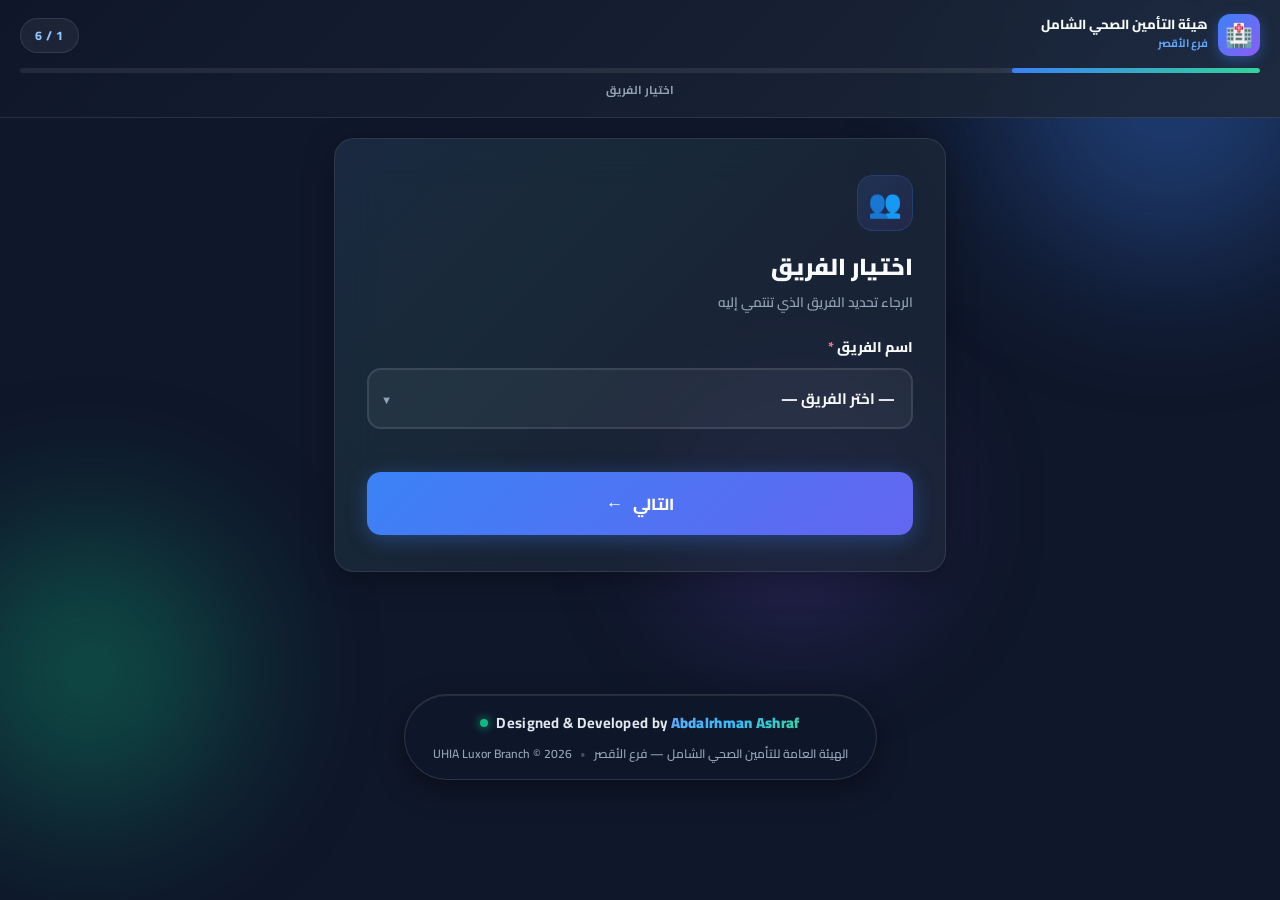
<file: index.html>
<!DOCTYPE html>
<html lang="ar" dir="rtl">
<head>
  <meta charset="UTF-8">
  <meta name="viewport" content="width=device-width, initial-scale=1.0, maximum-scale=5.0, user-scalable=yes">
  <meta name="theme-color" content="#0F172A">
  <meta name="apple-mobile-web-app-capable" content="yes">
  <meta name="apple-mobile-web-app-status-bar-style" content="black-translucent">
  <title>استبيان رضا المنتفعين — UHIA الأقصر</title>
  <meta name="description" content="نظام تقييم رضا المنتفعين — الهيئة العامة للتأمين الصحي الشامل، فرع الأقصر">
  <link rel="preconnect" href="https://fonts.googleapis.com">
  <link rel="preconnect" href="https://fonts.gstatic.com" crossorigin>
  <link href="https://fonts.googleapis.com/css2?family=Cairo:wght@400;600;700;800;900&display=swap" rel="stylesheet">
  <link rel="stylesheet" href="styles.css?v=50">
</head>
<body>

<!-- ══ Animated BG Blobs ══ -->
<div class="bg-blobs" aria-hidden="true">
  <div class="blob blob-1"></div>
  <div class="blob blob-2"></div>
  <div class="blob blob-3"></div>
</div>

<!-- ══ HEADER ══ -->
<header class="app-header" id="appHeader">
  <div class="header-top">
    <div class="header-brand">
      <div class="logo-badge">🏥</div>
      <div class="brand-text">
        <span class="brand-name">هيئة التأمين الصحي الشامل</span>
        <span class="brand-branch">فرع الأقصر</span>
      </div>
    </div>
    <div class="step-badge" id="stepBadge">1 / 6</div>
  </div>
  <div class="progress-track">
    <div class="progress-fill" id="progressBar"></div>
    <div class="progress-glow" id="progressGlow"></div>
  </div>
  <p class="step-desc" id="stepLabel">اختيار الفريق</p>
</header>

<!-- ══ MAIN ══ -->
<main class="container">

  <!-- ═══ STEP 1: الفريق ═══ -->
  <div class="card step active" id="step1">
    <div class="card-icon">👥</div>
    <h2>اختيار الفريق</h2>
    <p class="card-desc">الرجاء تحديد الفريق الذي تنتمي إليه</p>
    <div class="form-group">
      <label for="teamSelect">اسم الفريق <span class="req">*</span></label>
      <div class="select-wrap">
        <select id="teamSelect">
          <option value="">— اختر الفريق —</option>
        </select>
        <span class="select-arrow">▼</span>
      </div>
      <span class="field-err" id="err-team"></span>
    </div>
    <button class="btn-next" onclick="goStep2()">
      <span>التالي</span>
      <span class="btn-arrow">←</span>
    </button>
  </div>

  <!-- ═══ STEP 2: رقم الموظف ═══ -->
  <div class="card step" id="step2">
    <div class="card-icon">👤</div>
    <h2>رقم الموظف</h2>
    <p class="card-desc">اختر رقمك التعريفي داخل الفريق</p>
    <div class="form-group">
      <label for="employeeSelect">رقم الموظف <span class="req">*</span></label>
      <div class="select-wrap">
        <select id="employeeSelect">
          <option value="">— اختر رقمك —</option>
          <option value="1">موظف رقم 1</option>
          <option value="2">موظف رقم 2</option>
          <option value="3">موظف رقم 3</option>
        </select>
        <span class="select-arrow">▼</span>
      </div>
      <span class="field-err" id="err-employee"></span>
    </div>
    <button class="btn-next" onclick="goStep3()">
      <span>التالي</span>
      <span class="btn-arrow">←</span>
    </button>
    <button class="btn-back" onclick="goStep(1)">← رجوع</button>
  </div>

  <!-- ═══ STEP 3: القطاع ═══ -->
  <div class="card step" id="step3">
    <div class="card-icon">🏢</div>
    <h2>القطاع الصحي</h2>
    <p class="card-desc">حدد القطاع الذي يتلقى فيه المنتفع الخدمة</p>
    <div class="grid-2" id="sectorGrid"></div>
    <button class="btn-back" onclick="goStep(2)">← رجوع</button>
  </div>

  <!-- ═══ STEP 4: نوع المنشأة ═══ -->
  <div class="card step" id="step4">
    <div class="card-icon">🏥</div>
    <h2>نوع المنشأة</h2>
    <p class="card-desc">حدد نوع المنشأة أو القسم</p>
    <div class="grid-2" id="categoryGrid"></div>
    <button class="btn-back" onclick="goStep(3)">← رجوع</button>
  </div>

  <!-- ═══ STEP 5: المنشأة ═══ -->
  <div class="card step" id="step5">
    <div class="card-icon">📍</div>
    <h2>اسم المنشأة</h2>
    <p class="card-desc">اختر المنشأة الصحية التي يُقيّمها المنتفع</p>
    <div class="form-group">
      <label for="providerSelect">المنشأة <span class="req">*</span></label>
      <div class="select-wrap">
        <select id="providerSelect" onchange="providerChanged()">
          <option value="">— اختر المنشأة —</option>
        </select>
        <span class="select-arrow">▼</span>
      </div>
    </div>
    <div id="actionBtns" style="display:none">
      <button class="btn-next btn-start-survey" onclick="goSurvey()">
        <span>📝 بدء الاستبيان</span>
        <span class="btn-arrow">←</span>
      </button>
    </div>
    <button class="btn-back" onclick="goStep(4)">← رجوع</button>
  </div>

  <!-- ═══ STEP 6: الاستبيان ═══ -->
  <div class="card step card-survey" id="step6survey">
    <div class="card-icon">📊</div>
    <h2>استبيان رضا المنتفع</h2>
    <p class="card-desc">أجب بصدق لمساعدتنا على تحسين الخدمة</p>
    
    <!-- لوحة إحصائيات المستشفى المستهدفة -->
    <div id="statsBoard" class="stats-board" style="display:none;">
      <div class="stat-card" id="cardStatTotal">
        <span class="stat-icon">👥</span>
        <div class="stat-info">
          <span class="stat-label">متوسط التردد</span>
          <strong class="stat-val" id="statTotal">--</strong>
        </div>
      </div>
      <div class="stat-card" id="cardStatSample">
        <span class="stat-icon">🎯</span>
        <div class="stat-info">
          <span class="stat-label">المستهدف (10%)</span>
          <strong class="stat-val" id="statSample">--</strong>
        </div>
      </div>
      <div class="stat-card">
        <span class="stat-icon">📈</span>
        <div class="stat-info">
          <span class="stat-label">ما تم إنجازه</span>
          <strong class="stat-val stat-done" id="statDone">
            <span class="spinner-small"></span>
          </strong>
        </div>
      </div>
    </div>

    <div id="surveyQuestions"></div>

    <!-- ═══ أهم الملاحظات والاقتراحات ═══ -->
    <div class="notes-highlight-box" id="notesHighlightSection" style="display:none;">
      <div class="notes-highlight-header">
        <span>💡</span>
        <div>
          <strong>أبرز ما قاله المنتفعون من قبل</strong>
          <p>المشكلات الأكثر تكراراً التي رصدها فريق الميدان</p>
        </div>
      </div>
      <div class="notes-tags-grid" id="notesTagsGrid">
        <span class="note-tag red">🔴 الازدحام وطول الانتظار</span>
        <span class="note-tag orange">🟠 نقص الأدوية وعدم صرفها</span>
        <span class="note-tag orange">🟠 سوء معاملة طاقم الأمن</span>
        <span class="note-tag yellow">🟡 صعوبة الحجز عبر الخط الساخن</span>
        <span class="note-tag yellow">🟡 سوء الخدمة الطبية والإهمال</span>
      </div>
    </div>

    <button class="btn-next btn-submit" id="surveyBtn" onclick="submitSurvey()">
      <span>إرسال التقييم</span>
      <span class="btn-arrow">✅</span>
    </button>
    <button class="btn-back" onclick="goStep(5)">← رجوع</button>
  </div>

  <!-- ═══ SUCCESS ═══ -->
  <div class="card step" id="stepOk">
    <div class="success-content">
      <div class="success-checkmark">
        <div class="check-circle">
          <div class="check-icon">✓</div>
        </div>
      </div>
      <h2 id="successTitle" class="success-title">تم الإرسال بنجاح!</h2>
      <p id="successMsg" class="success-msg">
        شكراً على مساهمتك في تحسين جودة<br>الخدمات الصحية بمحافظة الأقصر
      </p>

      <!-- ═══ ملخص أهم الملاحظات في صفحة النجاح ═══ -->
      <div class="success-notes-summary">
        <h3>📊 أبرز ما رصده الاستبيان اليوم</h3>
        <div class="summary-items">
          <div class="summary-item red">
            <span class="summary-icon">⏱️</span>
            <div>
              <strong>الازدحام وطول الانتظار</strong>
              <small>الأكثر تكراراً في ملاحظات المنتفعين</small>
            </div>
          </div>
          <div class="summary-item orange">
            <span class="summary-icon">💊</span>
            <div>
              <strong>نقص الأدوية</strong>
              <small>شكوى متكررة خاصةً بمستشفى طيبة</small>
            </div>
          </div>
          <div class="summary-item orange">
            <span class="summary-icon">🛡️</span>
            <div>
              <strong>سوء معاملة طاقم الأمن</strong>
              <small>رُصدت في أكثر من منشأة</small>
            </div>
          </div>
          <div class="summary-item yellow">
            <span class="summary-icon">📞</span>
            <div>
              <strong>بطء الخط الساخن للحجز</strong>
              <small>انتظار قد يصل لشهر أو أكثر</small>
            </div>
          </div>
        </div>
      </div>

      <div class="confetti" aria-hidden="true">
        <span>🎉</span><span>✨</span><span>🌟</span><span>💫</span><span>🎊</span>
      </div>
      <button class="btn-next" onclick="resetApp()">🔄 تقييم منتفع جديد</button>
    </div>
  </div>

</main>

<!-- ══ LOADING ══ -->
<div id="loadingOverlay" class="loading-overlay" style="display:none">
  <div class="loading-box">
    <div class="loader">
      <div class="loader-ring"></div>
      <div class="loader-ring"></div>
      <div class="loader-ring"></div>
    </div>
    <p>جارٍ إرسال التقييم...</p>
  </div>
</div>

<!-- ══ FOOTER ══ -->
<footer class="custom-app-footer">
  <div class="footer-glass-box">
    <div class="footer-dev-badge">
      <span class="pulse-dot"></span>
      <span>Designed &amp; Developed by <strong>Abdalrhman Ashraf</strong></span>
    </div>
    <div class="footer-sub-text">
      <span>الهيئة العامة للتأمين الصحي الشامل — فرع الأقصر</span>
      <span class="footer-sep">•</span>
      <span>UHIA Luxor Branch &copy; 2026</span>
    </div>
  </div>
</footer>

<script src="config.js?v=60"></script>
<script src="data.js?v=60"></script>
<script src="scripts.js?v=60"></script>
</body>
</html>
</file>
<file: styles.css>
/* ================================================================
   UHIA Luxor v5.0 — Ultra-Premium Dark Glassmorphism Theme
   High performance • 60fps animations • Mobile-first responsive
   ================================================================ */
@import url('https://fonts.googleapis.com/css2?family=Cairo:wght@400;600;700;800;900&display=swap');

/* ── Reset & Variables ── */
*,*::before,*::after{box-sizing:border-box;margin:0;padding:0}
:root{
  --dark-900:#0F172A; --dark-800:#1E293B; --dark-700:#334155; --dark-600:#475569;
  --blue-500:#3B82F6; --blue-400:#60A5FA; --blue-300:#93C5FD;
  --emerald-500:#10B981; --emerald-400:#34D399;
  --rose-500:#F43F5E; --rose-400:#FB7185;
  --amber-400:#FBBF24; --amber-300:#FCD34D;
  --glass:rgba(30,41,59,0.72); --glass-light:rgba(255,255,255,0.06);
  --glass-border:rgba(255,255,255,0.1);
  --text:#F8FAFC; --text-muted:#94A3B8; --text-dim:#64748B;
  --shadow:0 8px 32px rgba(0,0,0,0.3);
  --radius:20px; --radius-sm:14px; --radius-xs:10px;
  --transition:all .28s cubic-bezier(.4,0,.2,1);
}

/* ── Body ── */
body{
  font-family:'Cairo',sans-serif;
  background:var(--dark-900);
  color:var(--text);
  min-height:100vh;min-height:100dvh;
  direction:rtl;
  overflow-x:hidden;
  -webkit-font-smoothing:antialiased;
  -webkit-tap-highlight-color:transparent;
}

/* ── Animated Background Blobs ── */
.bg-blobs{position:fixed;inset:0;z-index:0;pointer-events:none;overflow:hidden}
.blob{position:absolute;border-radius:50%;filter:blur(80px);opacity:.35;will-change:transform}
.blob-1{width:340px;height:340px;background:var(--blue-500);top:-80px;right:-60px;animation:float1 18s ease-in-out infinite}
.blob-2{width:280px;height:280px;background:var(--emerald-500);bottom:10%;left:-50px;animation:float2 22s ease-in-out infinite}
.blob-3{width:200px;height:200px;background:#8B5CF6;top:45%;right:30%;animation:float3 20s ease-in-out infinite}
@keyframes float1{0%,100%{transform:translate(0,0) scale(1)}33%{transform:translate(40px,60px) scale(1.1)}66%{transform:translate(-30px,30px) scale(.95)}}
@keyframes float2{0%,100%{transform:translate(0,0) scale(1)}50%{transform:translate(50px,-40px) scale(1.12)}}
@keyframes float3{0%,100%{transform:translate(0,0)}33%{transform:translate(-40px,50px)}66%{transform:translate(30px,-30px)}}

/* ── Header ── */
.app-header{
  position:sticky;top:0;z-index:200;
  background:linear-gradient(135deg,rgba(15,23,42,.92),rgba(30,41,59,.88));
  backdrop-filter:blur(20px);-webkit-backdrop-filter:blur(20px);
  border-bottom:1px solid var(--glass-border);
  padding:14px 20px 8px;
}
.header-top{display:flex;align-items:center;justify-content:space-between;margin-bottom:12px}
.header-brand{display:flex;align-items:center;gap:10px}
.logo-badge{
  width:42px;height:42px;
  display:flex;align-items:center;justify-content:center;
  font-size:1.4rem;
  background:linear-gradient(135deg,var(--blue-500),#8B5CF6);
  border-radius:12px;
  box-shadow:0 4px 14px rgba(59,130,246,.4);
}
.brand-text{display:flex;flex-direction:column;gap:1px}
.brand-name{font-size:.82rem;font-weight:800;color:var(--text);line-height:1.2}
.brand-branch{font-size:.68rem;font-weight:700;color:var(--blue-400)}

.step-badge{
  background:var(--glass-light);border:1px solid var(--glass-border);
  padding:5px 14px;border-radius:20px;
  font-size:.78rem;font-weight:800;color:var(--blue-300);
  letter-spacing:.5px;
}

.progress-track{
  height:5px;background:rgba(255,255,255,.08);border-radius:10px;
  overflow:hidden;position:relative;margin-bottom:6px;
}
.progress-fill{
  height:100%;width:20%;border-radius:10px;
  background:linear-gradient(90deg,var(--blue-500),var(--emerald-400));
  transition:width .5s cubic-bezier(.4,0,.2,1);
  position:relative;z-index:1;
}
.progress-glow{
  position:absolute;top:-2px;height:9px;width:20%;border-radius:10px;
  background:linear-gradient(90deg,var(--blue-500),var(--emerald-400));
  filter:blur(8px);opacity:.6;
  transition:width .5s cubic-bezier(.4,0,.2,1);
}
.step-desc{
  text-align:center;font-size:.72rem;font-weight:700;
  color:var(--text-muted);padding-bottom:8px;
}

/* ── Container ── */
.container{
  max-width:600px;margin:20px auto;padding:0 14px 60px;
  position:relative;z-index:1;
}

/* ── Cards ── */
.card{
  background:var(--glass);
  backdrop-filter:blur(24px);-webkit-backdrop-filter:blur(24px);
  border:1px solid var(--glass-border);
  border-radius:var(--radius);
  padding:28px 22px;
  box-shadow:var(--shadow);
  display:none;
  position:relative;overflow:hidden;
}
.card::before{
  content:'';position:absolute;inset:0;
  background:linear-gradient(135deg,rgba(59,130,246,.06),rgba(16,185,129,.04),transparent 60%);
  pointer-events:none;
}
.step.active{display:block;animation:cardIn .45s cubic-bezier(.16,1,.3,1)}
@keyframes cardIn{from{opacity:0;transform:translateY(22px) scale(.98)}to{opacity:1;transform:none}}

.card-icon{
  width:56px;height:56px;
  display:flex;align-items:center;justify-content:center;
  font-size:1.7rem;
  background:linear-gradient(135deg,rgba(59,130,246,.15),rgba(139,92,246,.1));
  border:1px solid rgba(59,130,246,.2);
  border-radius:16px;margin-bottom:14px;
}
.card h2{font-size:1.3rem;font-weight:900;margin-bottom:4px;color:var(--text)}
.card-desc{font-size:.85rem;font-weight:600;color:var(--text-muted);margin-bottom:22px;line-height:1.5}

/* ── Form Controls ── */
.form-group{margin-bottom:20px}
.form-group label{display:block;font-size:.88rem;font-weight:800;margin-bottom:8px;color:var(--text)}
.req{color:var(--rose-400)}
.field-err{display:block;font-size:.75rem;color:var(--rose-400);min-height:18px;margin-top:5px;font-weight:700}

.select-wrap{position:relative}
.select-wrap select{
  width:100%;padding:14px 16px;padding-left:40px;
  border:2px solid rgba(255,255,255,.1);border-radius:var(--radius-sm);
  font-size:.95rem;font-family:'Cairo',sans-serif;font-weight:700;
  background:rgba(255,255,255,.05);color:var(--text);
  appearance:none;-webkit-appearance:none;cursor:pointer;
  transition:var(--transition);
}
.select-wrap select:focus{outline:none;border-color:var(--blue-400);box-shadow:0 0 0 4px rgba(59,130,246,.15)}
.select-wrap select.error{border-color:var(--rose-500)}
.select-wrap select option{background:var(--dark-800);color:var(--text)}
.select-arrow{
  position:absolute;left:14px;top:50%;transform:translateY(-50%);
  font-size:.7rem;color:var(--text-muted);pointer-events:none;
}

/* ── Buttons ── */
.btn-next{
  width:100%;padding:15px 20px;margin-top:12px;
  display:flex;align-items:center;justify-content:center;gap:10px;
  background:linear-gradient(135deg,var(--blue-500),#6366F1);
  color:#fff;border:none;border-radius:var(--radius-sm);
  font-size:1rem;font-weight:800;font-family:'Cairo',sans-serif;
  cursor:pointer;position:relative;overflow:hidden;
  box-shadow:0 4px 20px rgba(59,130,246,.35);
  transition:var(--transition);
}
.btn-next::after{
  content:'';position:absolute;inset:0;
  background:linear-gradient(135deg,transparent,rgba(255,255,255,.1),transparent);
  transform:translateX(-100%);transition:transform .5s;
}
.btn-next:hover::after{transform:translateX(100%)}
.btn-next:hover{transform:translateY(-2px);box-shadow:0 8px 28px rgba(59,130,246,.45)}
.btn-next:active{transform:scale(.98)}
.btn-next:disabled{opacity:.4;cursor:not-allowed;transform:none}
.btn-arrow{font-size:1.1rem}

.btn-start-survey{background:linear-gradient(135deg,var(--emerald-500),#059669);box-shadow:0 4px 20px rgba(16,185,129,.35)}
.btn-start-survey:hover{box-shadow:0 8px 28px rgba(16,185,129,.45)}
.btn-submit{background:linear-gradient(135deg,var(--emerald-500),var(--blue-500));box-shadow:0 4px 20px rgba(16,185,129,.3)}

.btn-back{
  width:100%;padding:12px;margin-top:10px;
  background:transparent;color:var(--text-dim);
  border:1px solid rgba(255,255,255,.08);border-radius:var(--radius-sm);
  font-size:.88rem;font-weight:700;font-family:'Cairo',sans-serif;
  cursor:pointer;transition:var(--transition);
}
.btn-back:hover{background:rgba(255,255,255,.05);color:var(--text-muted);border-color:rgba(255,255,255,.15)}

/* ── Selection Cards ── */
.grid-2{display:grid;grid-template-columns:1fr 1fr;gap:12px;margin-bottom:16px}

.selection-card{
  border:2px solid rgba(255,255,255,.08);border-radius:18px;
  padding:24px 14px;text-align:center;cursor:pointer;
  background:rgba(255,255,255,.03);
  transition:var(--transition);position:relative;overflow:hidden;
}
.selection-card::after{
  content:'';position:absolute;inset:0;
  background:radial-gradient(circle at center,rgba(59,130,246,.12),transparent 70%);
  opacity:0;transition:opacity .3s;
}
.selection-card:hover::after{opacity:1}
.selection-card:hover{
  border-color:rgba(59,130,246,.3);
  transform:translateY(-3px);
  box-shadow:0 8px 24px rgba(0,0,0,.2);
}
.selection-card.selected{
  border-color:var(--blue-400);
  background:rgba(59,130,246,.1);
  box-shadow:0 0 0 1px var(--blue-400),0 8px 24px rgba(59,130,246,.2);
}
.selection-card .icon{font-size:2.4rem;display:block;margin-bottom:10px;position:relative;z-index:1}
.selection-card .title{font-size:.88rem;font-weight:800;color:var(--text);line-height:1.4;position:relative;z-index:1}

#sectorGrid .selection-card{padding:32px 16px}
#sectorGrid .icon{font-size:3.2rem}
#sectorGrid .title{font-size:1.05rem}

/* ── Stats Board ── */
.stats-board {
  background: linear-gradient(135deg, rgba(30,41,59,0.8), rgba(15,23,42,0.9));
  border: 1px solid rgba(59,130,246,0.25);
  border-radius: 16px;
  padding: 16px;
  margin-bottom: 24px;
  display: grid;
  grid-template-columns: repeat(3, 1fr);
  gap: 12px;
  box-shadow: inset 0 2px 10px rgba(255,255,255,0.02), 0 4px 15px rgba(0,0,0,0.2);
}
.stat-card {
  display: flex;
  align-items: center;
  gap: 10px;
  padding: 10px;
  background: rgba(255,255,255,0.03);
  border-radius: 12px;
  border: 1px solid rgba(255,255,255,0.05);
}
.stat-icon {
  font-size: 1.5rem;
  background: rgba(59,130,246,0.15);
  padding: 8px;
  border-radius: 10px;
}
.stat-info {
  display: flex;
  flex-direction: column;
}
.stat-label {
  font-size: 0.65rem;
  color: var(--text-muted);
  font-weight: 700;
  margin-bottom: 2px;
}
.stat-val {
  font-size: 1rem;
  font-weight: 900;
  color: var(--blue-300);
}
.stat-done {
  color: var(--emerald-400);
}
.spinner-small {
  display: inline-block;
  width: 14px;
  height: 14px;
  border: 2px solid rgba(255,255,255,0.2);
  border-radius: 50%;
  border-top-color: #fff;
  animation: spin 1s linear infinite;
}
@media (max-width: 480px) {
  .stats-board { grid-template-columns: 1fr; gap: 8px; padding: 12px; }
  .stat-card { padding: 8px; }
}

/* ── Survey Info Box ── */
.survey-info-box{
  background:linear-gradient(135deg,rgba(59,130,246,.08),rgba(139,92,246,.06));
  border:1px solid rgba(59,130,246,.15);
  border-radius:16px;padding:16px 18px;margin-bottom:22px;
  display:grid;grid-template-columns:1fr 1fr;gap:10px 18px;
}
.sib-row{display:flex;flex-direction:column;gap:2px}
.sib-label{font-size:.68rem;color:var(--text-dim);font-weight:700;text-transform:uppercase;letter-spacing:.5px}
.sib-val{font-size:.88rem;color:var(--blue-300);font-weight:800}

/* ── Section Title ── */
.section-title{
  font-size:.92rem;font-weight:900;color:var(--text);
  background:linear-gradient(90deg,rgba(59,130,246,.1),transparent);
  border-right:3px solid var(--blue-400);
  padding:10px 14px;border-radius:var(--radius-xs);
  margin:24px 0 14px;
}

/* ── Question Blocks ── */
.q-block{
  background:rgba(255,255,255,.04);
  border:1px solid rgba(255,255,255,.07);
  border-radius:16px;padding:20px 18px;margin-bottom:14px;
  transition:border-color .2s,box-shadow .2s;
}
.q-block:hover{box-shadow:0 4px 16px rgba(0,0,0,.15)}
.q-text{font-size:.92rem;font-weight:800;color:var(--text);margin-bottom:10px;line-height:1.65}
.q-req{color:var(--rose-400)}
textarea.q-textarea {
  width: 100%;
  background: rgba(0,0,0,0.2);
  border: 1px solid rgba(255,255,255,0.1);
  border-radius: 12px;
  color: var(--text);
  padding: 12px;
  font-family: 'Cairo', sans-serif;
  font-size: 0.9rem;
  resize: vertical;
  min-height: 80px;
  transition: border-color 0.3s;
}
textarea.q-textarea:focus {
  outline: none;
  border-color: var(--blue-400);
  box-shadow: 0 0 0 3px rgba(59,130,246,0.2);
}
.q-hint{
  font-size:.73rem;color:var(--text-dim);font-weight:600;
  background:rgba(255,255,255,.04);border-radius:8px;
  padding:7px 10px;margin-bottom:14px;line-height:1.5;
  border-right:2px solid var(--blue-500);
}

/* ── Rating 3 ── */
.rating3-wrap{display:flex;gap:8px}
.rating3-btn{
  flex:1;display:flex;flex-direction:column;align-items:center;gap:8px;
  padding:16px 8px;border:2px solid rgba(255,255,255,.08);
  border-radius:16px;background:rgba(255,255,255,.03);
  cursor:pointer;transition:var(--transition);
}
.rating3-btn:hover{transform:translateY(-2px);box-shadow:0 4px 14px rgba(0,0,0,.2)}
.r3-icon{font-size:2rem;line-height:1}
.r3-label{font-size:.72rem;font-weight:800;text-align:center;line-height:1.3;color:var(--text-muted)}

.rating3-btn.opt-great.sel{border-color:var(--emerald-400);background:rgba(16,185,129,.15);box-shadow:0 0 0 1px var(--emerald-400),0 4px 14px rgba(16,185,129,.2)}
.rating3-btn.opt-great.sel .r3-label{color:var(--emerald-400)}
.rating3-btn.opt-good.sel{border-color:var(--blue-400);background:rgba(59,130,246,.15);box-shadow:0 0 0 1px var(--blue-400),0 4px 14px rgba(59,130,246,.2)}
.rating3-btn.opt-good.sel .r3-label{color:var(--blue-400)}
.rating3-btn.opt-bad.sel{border-color:var(--rose-400);background:rgba(244,63,94,.15);box-shadow:0 0 0 1px var(--rose-400),0 4px 14px rgba(244,63,94,.2)}
.rating3-btn.opt-bad.sel .r3-label{color:var(--rose-400)}

.rating3-btn.opt-great:hover{border-color:rgba(16,185,129,.4)}
.rating3-btn.opt-good:hover{border-color:rgba(59,130,246,.4)}
.rating3-btn.opt-bad:hover{border-color:rgba(244,63,94,.4)}

/* ── Yes/No ── */
.yesno-wrap{display:flex;gap:10px}
.yesno-btn{
  flex:1;padding:14px 10px;
  border:2px solid rgba(255,255,255,.08);border-radius:14px;
  background:rgba(255,255,255,.03);font-size:1rem;font-weight:800;
  font-family:'Cairo',sans-serif;cursor:pointer;text-align:center;
  color:var(--text-muted);transition:var(--transition);
}
.yesno-btn:hover{transform:translateY(-2px)}
.yesno-btn.yes:hover{border-color:rgba(16,185,129,.4)}
.yesno-btn.no:hover{border-color:rgba(244,63,94,.4)}
.yesno-btn.yes.sel{border-color:var(--emerald-400);background:rgba(16,185,129,.15);color:var(--emerald-400);box-shadow:0 0 0 1px var(--emerald-400)}
.yesno-btn.no.sel{border-color:var(--rose-400);background:rgba(244,63,94,.15);color:var(--rose-400);box-shadow:0 0 0 1px var(--rose-400)}

/* ── Success ── */
.success-content{text-align:center;padding:20px 0}
.success-checkmark{margin-bottom:20px}
.check-circle{
  width:80px;height:80px;margin:0 auto;
  border-radius:50%;display:flex;align-items:center;justify-content:center;
  background:linear-gradient(135deg,var(--emerald-500),var(--emerald-400));
  box-shadow:0 8px 30px rgba(16,185,129,.4);
  animation:popIn .6s cubic-bezier(.16,1,.3,1);
}
.check-icon{font-size:2.2rem;color:#fff;font-weight:900}
@keyframes popIn{0%{transform:scale(0);opacity:0}60%{transform:scale(1.15)}100%{transform:scale(1);opacity:1}}

.success-title{font-size:1.5rem;font-weight:900;color:var(--emerald-400);margin-bottom:8px}
.success-msg{font-size:.92rem;font-weight:700;color:var(--text-muted);line-height:1.7;margin-bottom:24px}

.confetti{display:flex;justify-content:center;gap:14px;margin-bottom:20px}
.confetti span{font-size:1.6rem;animation:confettiDrop 1.2s ease-out forwards;opacity:0}
.confetti span:nth-child(1){animation-delay:.1s}
.confetti span:nth-child(2){animation-delay:.25s}
.confetti span:nth-child(3){animation-delay:.4s}
.confetti span:nth-child(4){animation-delay:.55s}
.confetti span:nth-child(5){animation-delay:.7s}
@keyframes confettiDrop{0%{transform:translateY(-30px) rotate(0);opacity:0}50%{opacity:1}100%{transform:translateY(0) rotate(20deg);opacity:1}}

/* ── Loading ── */
.loading-overlay{
  position:fixed;inset:0;z-index:9999;
  background:rgba(15,23,42,.85);
  backdrop-filter:blur(12px);-webkit-backdrop-filter:blur(12px);
  display:flex;align-items:center;justify-content:center;
}
.loading-box{text-align:center}
.loading-box p{margin-top:20px;font-weight:800;color:var(--text);font-size:1rem}
.loader{position:relative;width:60px;height:60px;margin:0 auto}
.loader-ring{
  position:absolute;inset:0;border-radius:50%;
  border:3px solid transparent;
}
.loader-ring:nth-child(1){border-top-color:var(--blue-400);animation:spin .9s linear infinite}
.loader-ring:nth-child(2){border-right-color:var(--emerald-400);animation:spin 1.4s linear infinite reverse;inset:6px}
.loader-ring:nth-child(3){border-bottom-color:#8B5CF6;animation:spin 1.8s linear infinite;inset:12px}
@keyframes spin{to{transform:rotate(360deg)}}

/* ── Footer ── */
.custom-app-footer {
  width: 100%;
  padding: 32px 16px 40px;
  display: flex;
  justify-content: center;
  align-items: center;
  position: relative;
  z-index: 10;
  margin-top: 30px;
}

.footer-glass-box {
  background: rgba(15, 23, 42, 0.75);
  border: 1px solid rgba(255, 255, 255, 0.12);
  backdrop-filter: blur(16px);
  -webkit-backdrop-filter: blur(16px);
  padding: 14px 28px;
  border-radius: 50px;
  display: flex;
  flex-direction: column;
  align-items: center;
  gap: 6px;
  box-shadow: 0 10px 30px rgba(0, 0, 0, 0.4), inset 0 1px 1px rgba(255, 255, 255, 0.1);
  transition: all 0.3s ease;
}

.footer-glass-box:hover {
  border-color: rgba(59, 130, 246, 0.45);
  box-shadow: 0 14px 40px rgba(59, 130, 246, 0.25), inset 0 1px 1px rgba(255, 255, 255, 0.2);
  transform: translateY(-2px);
}

.footer-dev-badge {
  display: inline-flex;
  align-items: center;
  gap: 8px;
  font-size: 0.92rem;
  color: #e2e8f0;
  font-weight: 700;
  letter-spacing: 0.3px;
  direction: ltr;
}

.footer-dev-badge strong {
  background: linear-gradient(135deg, #60a5fa, #38bdf8, #34d399);
  -webkit-background-clip: text;
  -webkit-text-fill-color: transparent;
  font-weight: 900;
}

.pulse-dot {
  width: 8px;
  height: 8px;
  background: #10b981;
  border-radius: 50%;
  box-shadow: 0 0 10px #10b981;
  animation: pulseGlow 2s infinite ease-in-out;
}

@keyframes pulseGlow {
  0%, 100% { transform: scale(1); opacity: 0.8; }
  50% { transform: scale(1.3); opacity: 1; box-shadow: 0 0 16px #34d399; }
}

.footer-sub-text {
  font-size: 0.76rem;
  color: #94a3b8;
  font-weight: 600;
  display: flex;
  align-items: center;
  gap: 8px;
  flex-wrap: wrap;
  justify-content: center;
}

.footer-sep {
  opacity: 0.4;
}

/* ══ RESPONSIVE ══ */
@media(max-width:520px){
  .grid-2{grid-template-columns:1fr 1fr;gap:10px}
  .survey-info-box{grid-template-columns:1fr;gap:8px}
  .card{padding:22px 16px}
  #sectorGrid .selection-card{padding:22px 12px}
  #sectorGrid .icon{font-size:2.6rem}
  .rating3-wrap{gap:6px}
  .r3-icon{font-size:1.6rem}
}
@media(max-width:380px){
  .grid-2{grid-template-columns:1fr}
  .rating3-wrap{flex-direction:column;gap:8px}
  .rating3-btn{flex-direction:row;padding:12px 16px;gap:12px}
  .r3-icon{font-size:1.5rem}
  .r3-label{font-size:.8rem}
  .brand-name{font-size:.75rem}
  .card h2{font-size:1.1rem}
}
@media(min-width:768px){
  .container{max-width:640px}
  .card{padding:36px 32px}
  .card h2{font-size:1.45rem}
  .q-text{font-size:1rem}
}

/* ── Utilities ── */
.card-survey{padding-bottom:20px}

/* ════════════════════════════════════════
   أهم الملاحظات — Notes Highlight Box
   ════════════════════════════════════════ */
.notes-highlight-box {
  background: linear-gradient(135deg, rgba(251,191,36,0.08), rgba(239,68,68,0.06));
  border: 1px solid rgba(251,191,36,0.3);
  border-radius: 16px;
  padding: 20px;
  margin: 20px 0;
  animation: fadeInUp 0.5s ease;
}
.notes-highlight-header {
  display: flex;
  align-items: center;
  gap: 14px;
  margin-bottom: 16px;
}
.notes-highlight-header > span {
  font-size: 2rem;
}
.notes-highlight-header strong {
  display: block;
  font-size: 1rem;
  font-weight: 800;
  color: #fbbf24;
  margin-bottom: 3px;
}
.notes-highlight-header p {
  font-size: 0.78rem;
  color: #94a3b8;
  margin: 0;
}
.notes-tags-grid {
  display: flex;
  flex-wrap: wrap;
  gap: 8px;
}
.note-tag {
  display: inline-flex;
  align-items: center;
  gap: 5px;
  padding: 6px 14px;
  border-radius: 20px;
  font-size: 0.82rem;
  font-weight: 700;
  cursor: default;
  transition: transform 0.2s;
}
.note-tag:hover { transform: scale(1.05); }
.note-tag.red    { background: rgba(239,68,68,0.15); border: 1px solid rgba(239,68,68,0.4); color: #fca5a5; }
.note-tag.orange { background: rgba(249,115,22,0.15); border: 1px solid rgba(249,115,22,0.4); color: #fdba74; }
.note-tag.yellow { background: rgba(234,179,8,0.12); border: 1px solid rgba(234,179,8,0.35); color: #fde047; }

/* ════════════════════════════════════════
   صفحة النجاح — ملخص الملاحظات
   ════════════════════════════════════════ */
.success-notes-summary {
  background: rgba(255,255,255,0.04);
  border: 1px solid rgba(255,255,255,0.1);
  border-radius: 16px;
  padding: 20px;
  margin: 20px 0;
  text-align: right;
}
.success-notes-summary h3 {
  font-size: 1rem;
  font-weight: 800;
  color: #facc15;
  margin-bottom: 14px;
  text-align: center;
}
.summary-items {
  display: flex;
  flex-direction: column;
  gap: 10px;
}
.summary-item {
  display: flex;
  align-items: center;
  gap: 12px;
  padding: 10px 14px;
  border-radius: 12px;
  transition: transform 0.2s;
}
.summary-item:hover { transform: translateX(-4px); }
.summary-item.red    { background: rgba(239,68,68,0.1); border-right: 3px solid #ef4444; }
.summary-item.orange { background: rgba(249,115,22,0.1); border-right: 3px solid #f97316; }
.summary-item.yellow { background: rgba(234,179,8,0.1); border-right: 3px solid #eab308; }
.summary-icon {
  font-size: 1.4rem;
  min-width: 30px;
  text-align: center;
}
.summary-item strong {
  display: block;
  font-size: 0.9rem;
  font-weight: 800;
  color: #f1f5f9;
  margin-bottom: 2px;
}
.summary-item small {
  font-size: 0.75rem;
  color: #94a3b8;
}
</file>
